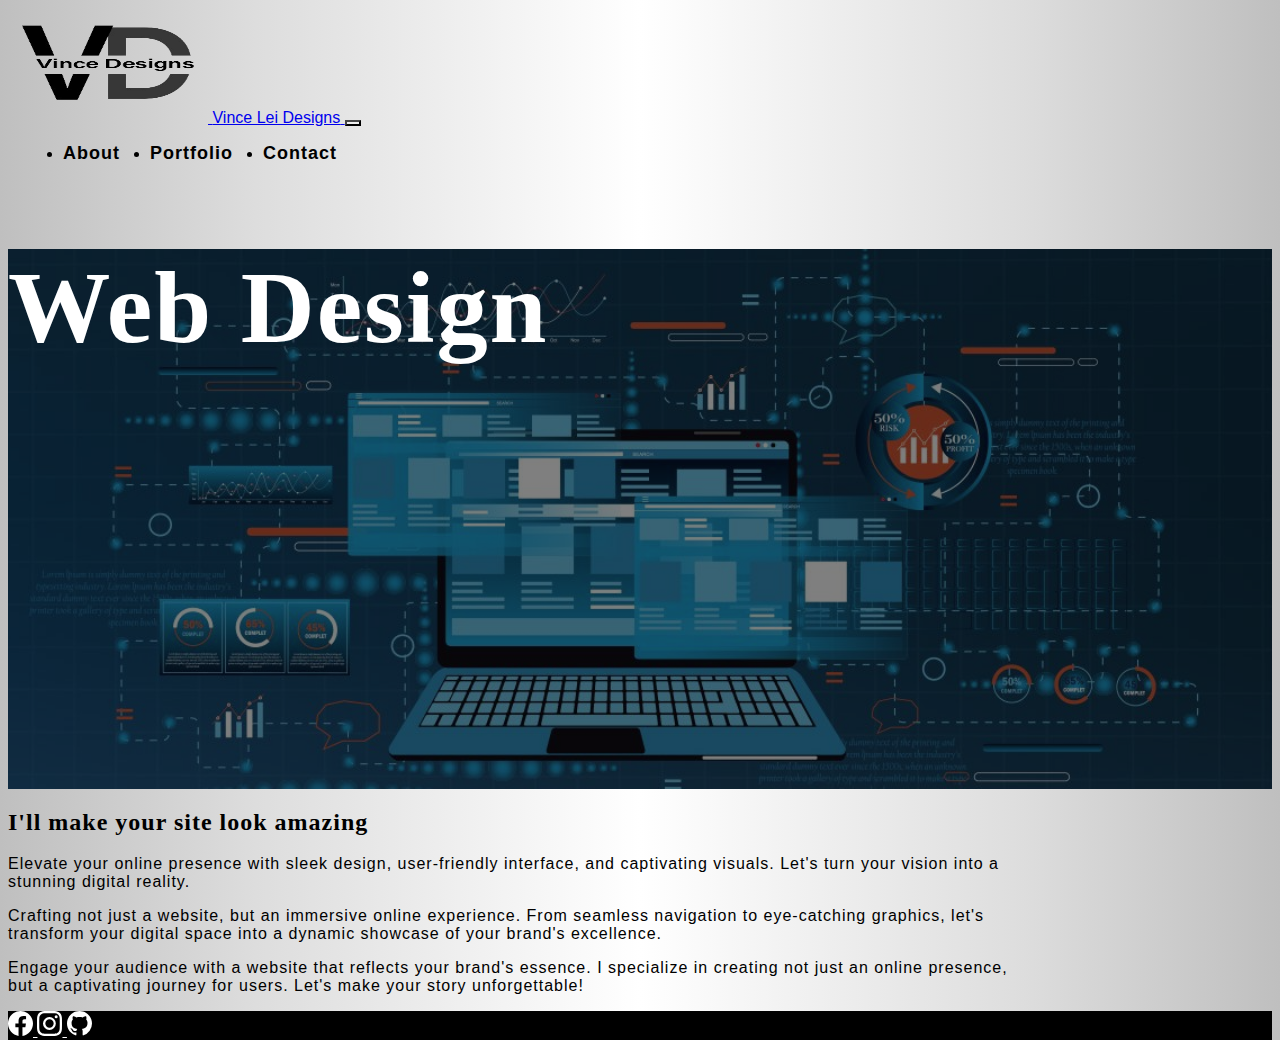
<file: index.html>
<!DOCTYPE html>
<html lang="en">
<head>
<!-- Required meta tags -->
        <meta charset="UTF-8">
        <meta name="viewport" content="width=device-width, initial-scale=1">
<!-- Bootstrap CSS -->
        <link href="https://cdn.jsdelivr.net/npm/bootstrap@5.0.1/dist/css/bootstrap.min.css"
        rel="stylesheet" integrity="sha384-+0n0xVW2eSR5OomGNYDnhzAbDsOXxcvSN1TPprVMTNDbiYZCxYbOOl7+AMvyTG2x"
        crossorigin="anonymous">

<!-- Option 1: Include in HTML -->
        <link rel="stylesheet" href="https://cdn.jsdelivr.net/npm/bootstrap-icons@1.3.0/font/bootstrap-icons.css">

        <link href="./css/custom.css" rel="stylesheet" >
        
        <title>Web Design | Vince Lei Designs</title>
        <link rel = "icon" href = "images/logo-removebg.png" type = "image/x-icon">
</head>
<body>
    <div class="container px-0">
    <nav class="navbar navbar-expand-lg navbar-light">
        <div class="container">
            <a class="navbar-brand" href="index.html">
                <img src="./images/img-logo-removebg.png" title="Home" width="200" height="115" alt="logo for Vince Lei Designs">
        <span class="d-none">Vince Lei Designs</span>
        </a>
        <button
        class="navbar-toggler"
        type="button"
        data-bs-toggle="collapse"
        data-bs-target="#navbarNav"
        aria-controls="navbarNav"
        aria-expanded="false"
        aria-label="Toggle Navigatioon">
        <span class="navbar-toggler-icon"></span>
        
        </button>
        <div class="collapse navbar-collapse" id="navbarNav">
            <ul class="navbar-nav ms-auto text-center">
                <li class="nav-item">
                    <a href="about.html" class="nav-link"><b>About</b></a>
                </li>

                <li class="nav-item">
                    <a href="portfolio.html" class="nav-link"><b>Portfolio</b></a>
                </li>
                <li class="nav-item">
                    <a href="contact.html" class="nav-link"><b>Contact</b></a>
                </li>
            </ul>
    </div>
    </nav>
    </div>
<main>
    <header style="background-image: url('./images/website-design.jpg')" class="modern-web-design">
        <div class="color-overlay d-flex justify-content-center align-items-center">
            <h1 class="web-design">Web Design</h1>
        </div>
    </header>
    <div class="mx-auto my-5 singleCol">
        <div class="container">
            <h2 class="text-center text-title">I'll make your site look amazing</h2>

            <p class="lead">Elevate your online presence with sleek design, user-friendly interface, and captivating visuals. Let's turn your vision into a stunning digital reality.</p>

            <p>Crafting not just a website, but an immersive online experience. From seamless navigation to eye-catching graphics, 
                let's transform your digital space into a dynamic showcase of your brand's excellence.</p>

            <p>Engage your audience with a website that reflects your brand's essence. I specialize in creating not just an online presence, 
                but a captivating journey for users. Let's make your story unforgettable!</p>

        </div>
    </div>
</main>
<footer class="py-5">
    <div class="d-flex flex-row justify-content-center">
        <a href="https://www.facebook.com/vincelei.caventa" class="me-4">
            <svg xmlns="http://www.w3.org/2000/svg" width="25" height="25" fill="currentColor" class="bi bi-facebook" viewBox="0 0 16 16">
                <path d="M16 8.049c0-4.446-3.582-8.05-8-8.05C3.58 0-.002 3.603-.002 8.05c0 4.017 2.926 7.347 6.75 7.951v-5.625h-2.03V8.05H6.75V6.275c0-2.017 1.195-3.131 3.022-3.131.876 0 1.791.157 1.791.157v1.98h-1.009c-.993 0-1.303.621-1.303 1.258v1.51h2.218l-.354 2.326H9.25V16c3.824-.604 6.75-3.934 6.75-7.951z"/>
              </svg>
        </a>
        <a href="https://www.instagram.com/vincecaventa/" class="me-4">
            <svg xmlns="http://www.w3.org/2000/svg" width="25" height="25" fill="currentColor" class="bi bi-instagram" viewBox="0 0 16 16">
                <path d="M8 0C5.829 0 5.556.01 4.703.048 3.85.088 3.269.222 2.76.42a3.917 3.917 0 0 0-1.417.923A3.927 3.927 0 0 0 .42 2.76C.222 3.268.087 3.85.048 4.7.01 5.555 0 5.827 0 8.001c0 2.172.01 2.444.048 3.297.04.852.174 1.433.372 1.942.205.526.478.972.923 1.417.444.445.89.719 1.416.923.51.198 1.09.333 1.942.372C5.555 15.99 5.827 16 8 16s2.444-.01 3.298-.048c.851-.04 1.434-.174 1.943-.372a3.916 3.916 0 0 0 1.416-.923c.445-.445.718-.891.923-1.417.197-.509.332-1.09.372-1.942C15.99 10.445 16 10.173 16 8s-.01-2.445-.048-3.299c-.04-.851-.175-1.433-.372-1.941a3.926 3.926 0 0 0-.923-1.417A3.911 3.911 0 0 0 13.24.42c-.51-.198-1.092-.333-1.943-.372C10.443.01 10.172 0 7.998 0h.003zm-.717 1.442h.718c2.136 0 2.389.007 3.232.046.78.035 1.204.166 1.486.275.373.145.64.319.92.599.28.28.453.546.598.92.11.281.24.705.275 1.485.039.843.047 1.096.047 3.231s-.008 2.389-.047 3.232c-.035.78-.166 1.203-.275 1.485a2.47 2.47 0 0 1-.599.919c-.28.28-.546.453-.92.598-.28.11-.704.24-1.485.276-.843.038-1.096.047-3.232.047s-2.39-.009-3.233-.047c-.78-.036-1.203-.166-1.485-.276a2.478 2.478 0 0 1-.92-.598 2.48 2.48 0 0 1-.6-.92c-.109-.281-.24-.705-.275-1.485-.038-.843-.046-1.096-.046-3.233 0-2.136.008-2.388.046-3.231.036-.78.166-1.204.276-1.486.145-.373.319-.64.599-.92.28-.28.546-.453.92-.598.282-.11.705-.24 1.485-.276.738-.034 1.024-.044 2.515-.045v.002zm4.988 1.328a.96.96 0 1 0 0 1.92.96.96 0 0 0 0-1.92zm-4.27 1.122a4.109 4.109 0 1 0 0 8.217 4.109 4.109 0 0 0 0-8.217zm0 1.441a2.667 2.667 0 1 1 0 5.334 2.667 2.667 0 0 1 0-5.334z"/>
              </svg>
        </a>
        <a href="https://github.com/vincelei">
            <svg xmlns="http://www.w3.org/2000/svg" width="25" height="25" fill="currentColor" class="bi bi-github" viewBox="0 0 16 16">
                <path d="M8 0C3.58 0 0 3.58 0 8c0 3.54 2.29 6.53 5.47 7.59.4.07.55-.17.55-.38 0-.19-.01-.82-.01-1.49-2.01.37-2.53-.49-2.69-.94-.09-.23-.48-.94-.82-1.13-.28-.15-.68-.52-.01-.53.63-.01 1.08.58 1.23.82.72 1.21 1.87.87 2.33.66.07-.52.28-.87.51-1.07-1.78-.2-3.64-.89-3.64-3.95 0-.87.31-1.59.82-2.15-.08-.2-.36-1.02.08-2.12 0 0 .67-.21 2.2.82.64-.18 1.32-.27 2-.27.68 0 1.36.09 2 .27 1.53-1.04 2.2-.82 2.2-.82.44 1.1.16 1.92.08 2.12.51.56.82 1.27.82 2.15 0 3.07-1.87 3.75-3.65 3.95.29.25.54.73.54 1.48 0 1.07-.01 1.93-.01 2.2 0 .21.15.46.55.38A8.012 8.012 0 0 0 16 8c0-4.42-3.58-8-8-8"/>
              </svg>
        </a>
    </div>
</footer>

<!-- Op@onal JavaScript; choose one of the two! -->
<!-- Op@on 1: Bootstrap Bundle with Popper -->
<script src="https://cdn.jsdelivr.net/npm/bootstrap@5.0.1/dist/js/bootstrap.bundle.min.js"
integrity="sha384-gtEjrD/SeCtmISkJkNUaaKMoLD0//ElJ19smozuHV6z3Iehds+3Ulb9Bn9Plx0x4"
crossorigin="anonymous"></script>
<!-- Op@on 2: Separate Popper and Bootstrap JS -->
<!--
<script src="hGps://cdn.jsdelivr.net/npm/@popperjs/core@2.9.2/dist/umd/popper.min.js"
integrity="sha384-
IQsoLXl5PILFhosVNubq5LC7Qb9DXgDA9i+tQ8Zj3iwWAwPtgFTxbJ8NT4GN1R8p"
crossorigin="anonymous"></script>
<script src="hGps://cdn.jsdelivr.net/npm/bootstrap@5.0.1/dist/js/bootstrap.min.js"
integrity="sha384-
Atwg2Pkwv9vp0ygtn1JAojH0nYbwNJLPhwyoVbhoPwBhjQPR5VtM2+xf0Uwh9KtT"
crossorigin="anonymous"></script>
-->
</body>
</html>
</file>
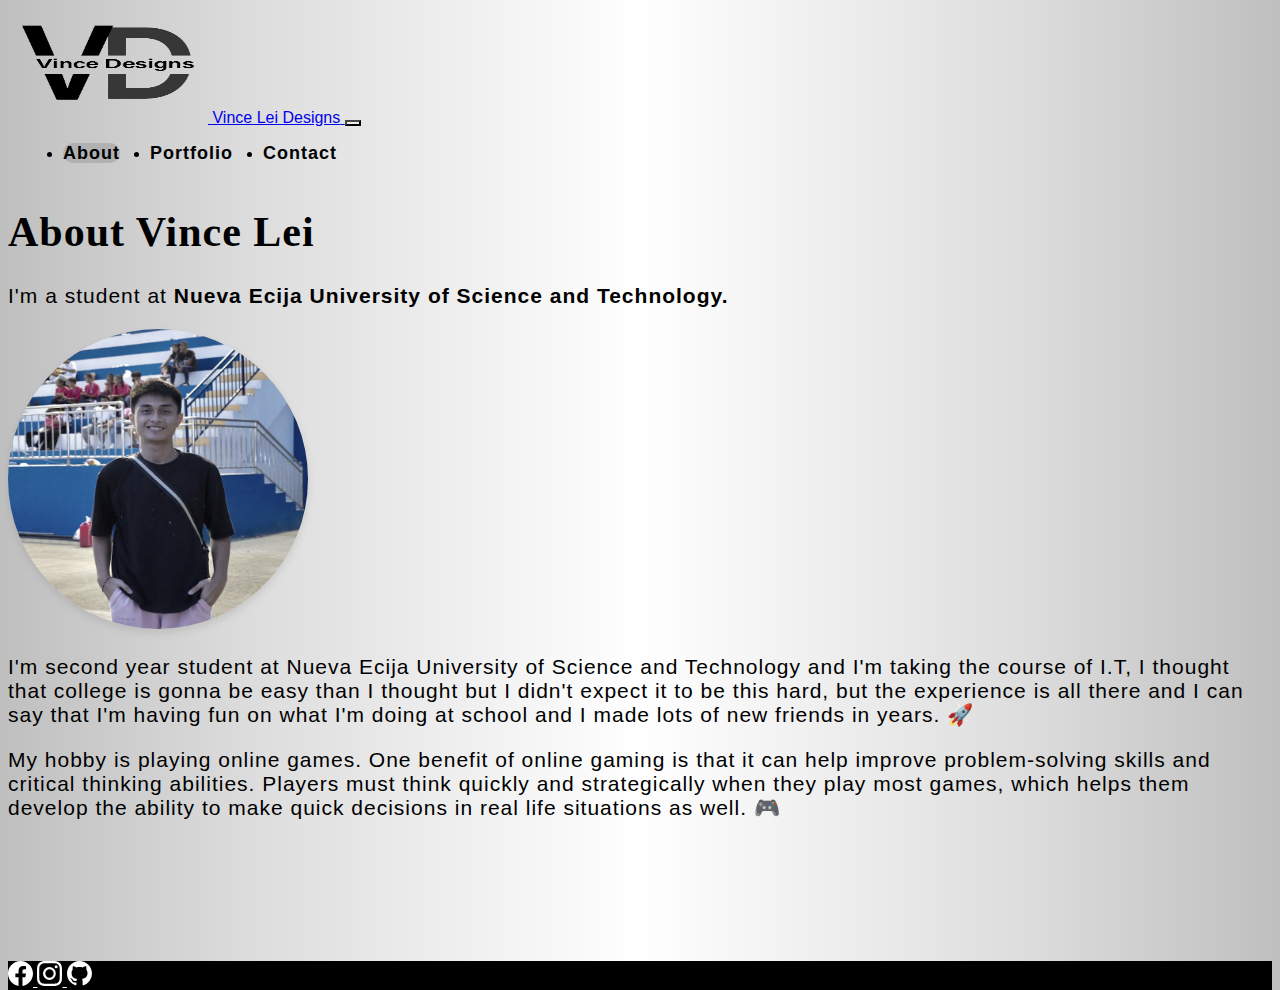
<file: about.html>
<!DOCTYPE html>
<html lang="en">
<head>
<!-- Required meta tags -->
        <meta charset="UTF-8">
        <meta name="viewport" content="width=device-width, initial-scale=1">
<!-- Bootstrap CSS -->
        <link href="https://cdn.jsdelivr.net/npm/bootstrap@5.0.1/dist/css/bootstrap.min.css"
        rel="stylesheet" integrity="sha384-+0n0xVW2eSR5OomGNYDnhzAbDsOXxcvSN1TPprVMTNDbiYZCxYbOOl7+AMvyTG2x"
        crossorigin="anonymous">
        <link href="./css/custom.css" rel="stylesheet" >
        
        <title>About | Vince Lei Designs</title>
        <link rel = "icon" href = "images/logo-removebg.png" type = "image/x-icon">
</head>
<body>
    <div class="container px-0">
    <nav class="navbar navbar-expand-lg navbar-light">
        <div class="container">
            <a class="navbar-brand" href="index.html">
                <img src="./images/img-logo-removebg.png" title="Home" width="200" height="115" alt="logo for Vince Lei Designs">
        <span class="d-none">Vince Lei Designs</span>
        </a>
        <button
        class="navbar-toggler"
        type="button"
        data-bs-toggle="collapse"
        data-bs-target="#navbarNav"
        aria-controls="navbarNav"
        aria-expanded="false"
        aria-label="Toggle Navigatioon">
        <span class="navbar-toggler-icon"></span>
        <i class="bi bi-list"></i>
        </button>
        <div class="collapse navbar-collapse" id="navbarNav">
            <ul class="navbar-nav ms-auto text-center">
                <li class="nav-item">
                    <a href="about.html" class="nav-link active"><b>About</b></a>
                </li>

                <li class="nav-item">
                    <a href="portfolio.html" class="nav-link"><b>Portfolio</b></a>
                </li>
                <li class="nav-item">
                    <a href="contact.html" class="nav-link"><b>Contact</b></a>
                </li>
            </ul>
    </div>
    </nav>
    </div>
<main>
    <div class="doubleCol mx-auto my-2 my-md-4">
        <div class="container overflow-hidden">
            <h1 class="about-title">About Vince Lei</h1>
                <p>I'm a student at <b>Nueva Ecija University of Science and Technology.</b></p>

                <p class="text-center pogi">
                    <img src="images/pic-port.png" title="vince the designer" width="300" height="300" 
                    alt="vince pic" class="float-sm-none float-md-end">
                </p>
                
                <p>I'm second year student at Nueva Ecija University of Science and Technology and I'm taking the course of I.T, I thought that college is gonna be easy than I thought but I didn't expect
                    it to be this hard, but the experience is all there and I can say that I'm having fun on what I'm doing at school and I made lots of new friends in years. 🚀</p>

                <p>My hobby is playing online games. One benefit of online gaming is that it can help improve problem-solving skills and critical thinking abilities.
                    Players must think quickly and strategically when they play most games, which helps them develop the ability to make quick decisions in real life situations as well. 🎮</p>
                    <br><br><br><br><br>
        </div>
    </div>
</main>
<footer class="py-5">
    <div class="d-flex flex-row justify-content-center">
        <a href="https://www.facebook.com/vincelei.caventa" class="me-4">
            <svg xmlns="http://www.w3.org/2000/svg" width="25" height="25" fill="currentColor" class="bi bi-facebook" viewBox="0 0 16 16">
                <path d="M16 8.049c0-4.446-3.582-8.05-8-8.05C3.58 0-.002 3.603-.002 8.05c0 4.017 2.926 7.347 6.75 7.951v-5.625h-2.03V8.05H6.75V6.275c0-2.017 1.195-3.131 3.022-3.131.876 0 1.791.157 1.791.157v1.98h-1.009c-.993 0-1.303.621-1.303 1.258v1.51h2.218l-.354 2.326H9.25V16c3.824-.604 6.75-3.934 6.75-7.951z"/>
              </svg>
        </a>
        <a href="https://www.instagram.com/vincecaventa/" class="me-4">
            <svg xmlns="http://www.w3.org/2000/svg" width="25" height="25" fill="currentColor" class="bi bi-instagram" viewBox="0 0 16 16">
                <path d="M8 0C5.829 0 5.556.01 4.703.048 3.85.088 3.269.222 2.76.42a3.917 3.917 0 0 0-1.417.923A3.927 3.927 0 0 0 .42 2.76C.222 3.268.087 3.85.048 4.7.01 5.555 0 5.827 0 8.001c0 2.172.01 2.444.048 3.297.04.852.174 1.433.372 1.942.205.526.478.972.923 1.417.444.445.89.719 1.416.923.51.198 1.09.333 1.942.372C5.555 15.99 5.827 16 8 16s2.444-.01 3.298-.048c.851-.04 1.434-.174 1.943-.372a3.916 3.916 0 0 0 1.416-.923c.445-.445.718-.891.923-1.417.197-.509.332-1.09.372-1.942C15.99 10.445 16 10.173 16 8s-.01-2.445-.048-3.299c-.04-.851-.175-1.433-.372-1.941a3.926 3.926 0 0 0-.923-1.417A3.911 3.911 0 0 0 13.24.42c-.51-.198-1.092-.333-1.943-.372C10.443.01 10.172 0 7.998 0h.003zm-.717 1.442h.718c2.136 0 2.389.007 3.232.046.78.035 1.204.166 1.486.275.373.145.64.319.92.599.28.28.453.546.598.92.11.281.24.705.275 1.485.039.843.047 1.096.047 3.231s-.008 2.389-.047 3.232c-.035.78-.166 1.203-.275 1.485a2.47 2.47 0 0 1-.599.919c-.28.28-.546.453-.92.598-.28.11-.704.24-1.485.276-.843.038-1.096.047-3.232.047s-2.39-.009-3.233-.047c-.78-.036-1.203-.166-1.485-.276a2.478 2.478 0 0 1-.92-.598 2.48 2.48 0 0 1-.6-.92c-.109-.281-.24-.705-.275-1.485-.038-.843-.046-1.096-.046-3.233 0-2.136.008-2.388.046-3.231.036-.78.166-1.204.276-1.486.145-.373.319-.64.599-.92.28-.28.546-.453.92-.598.282-.11.705-.24 1.485-.276.738-.034 1.024-.044 2.515-.045v.002zm4.988 1.328a.96.96 0 1 0 0 1.92.96.96 0 0 0 0-1.92zm-4.27 1.122a4.109 4.109 0 1 0 0 8.217 4.109 4.109 0 0 0 0-8.217zm0 1.441a2.667 2.667 0 1 1 0 5.334 2.667 2.667 0 0 1 0-5.334z"/>
              </svg>
        </a>
        <a href="https://github.com/vincelei">
            <svg xmlns="http://www.w3.org/2000/svg" width="25" height="25" fill="currentColor" class="bi bi-github" viewBox="0 0 16 16">
                <path d="M8 0C3.58 0 0 3.58 0 8c0 3.54 2.29 6.53 5.47 7.59.4.07.55-.17.55-.38 0-.19-.01-.82-.01-1.49-2.01.37-2.53-.49-2.69-.94-.09-.23-.48-.94-.82-1.13-.28-.15-.68-.52-.01-.53.63-.01 1.08.58 1.23.82.72 1.21 1.87.87 2.33.66.07-.52.28-.87.51-1.07-1.78-.2-3.64-.89-3.64-3.95 0-.87.31-1.59.82-2.15-.08-.2-.36-1.02.08-2.12 0 0 .67-.21 2.2.82.64-.18 1.32-.27 2-.27.68 0 1.36.09 2 .27 1.53-1.04 2.2-.82 2.2-.82.44 1.1.16 1.92.08 2.12.51.56.82 1.27.82 2.15 0 3.07-1.87 3.75-3.65 3.95.29.25.54.73.54 1.48 0 1.07-.01 1.93-.01 2.2 0 .21.15.46.55.38A8.012 8.012 0 0 0 16 8c0-4.42-3.58-8-8-8"/>
              </svg>
        </a>
    </div>
</footer>

<!-- Op@onal JavaScript; choose one of the two! -->
<!-- Op@on 1: Bootstrap Bundle with Popper -->
<script src="https://cdn.jsdelivr.net/npm/bootstrap@5.0.1/dist/js/bootstrap.bundle.min.js"
integrity="sha384-gtEjrD/SeCtmISkJkNUaaKMoLD0//ElJ19smozuHV6z3Iehds+3Ulb9Bn9Plx0x4"
crossorigin="anonymous"></script>
<!-- Op@on 2: Separate Popper and Bootstrap JS -->
<!--
<script src="hGps://cdn.jsdelivr.net/npm/@popperjs/core@2.9.2/dist/umd/popper.min.js"
integrity="sha384-
IQsoLXl5PILFhosVNubq5LC7Qb9DXgDA9i+tQ8Zj3iwWAwPtgFTxbJ8NT4GN1R8p"
crossorigin="anonymous"></script>
<script src="hGps://cdn.jsdelivr.net/npm/bootstrap@5.0.1/dist/js/bootstrap.min.js"
integrity="sha384-
Atwg2Pkwv9vp0ygtn1JAojH0nYbwNJLPhwyoVbhoPwBhjQPR5VtM2+xf0Uwh9KtT"
crossorigin="anonymous"></script>
-->
</body>
</html>
</file>
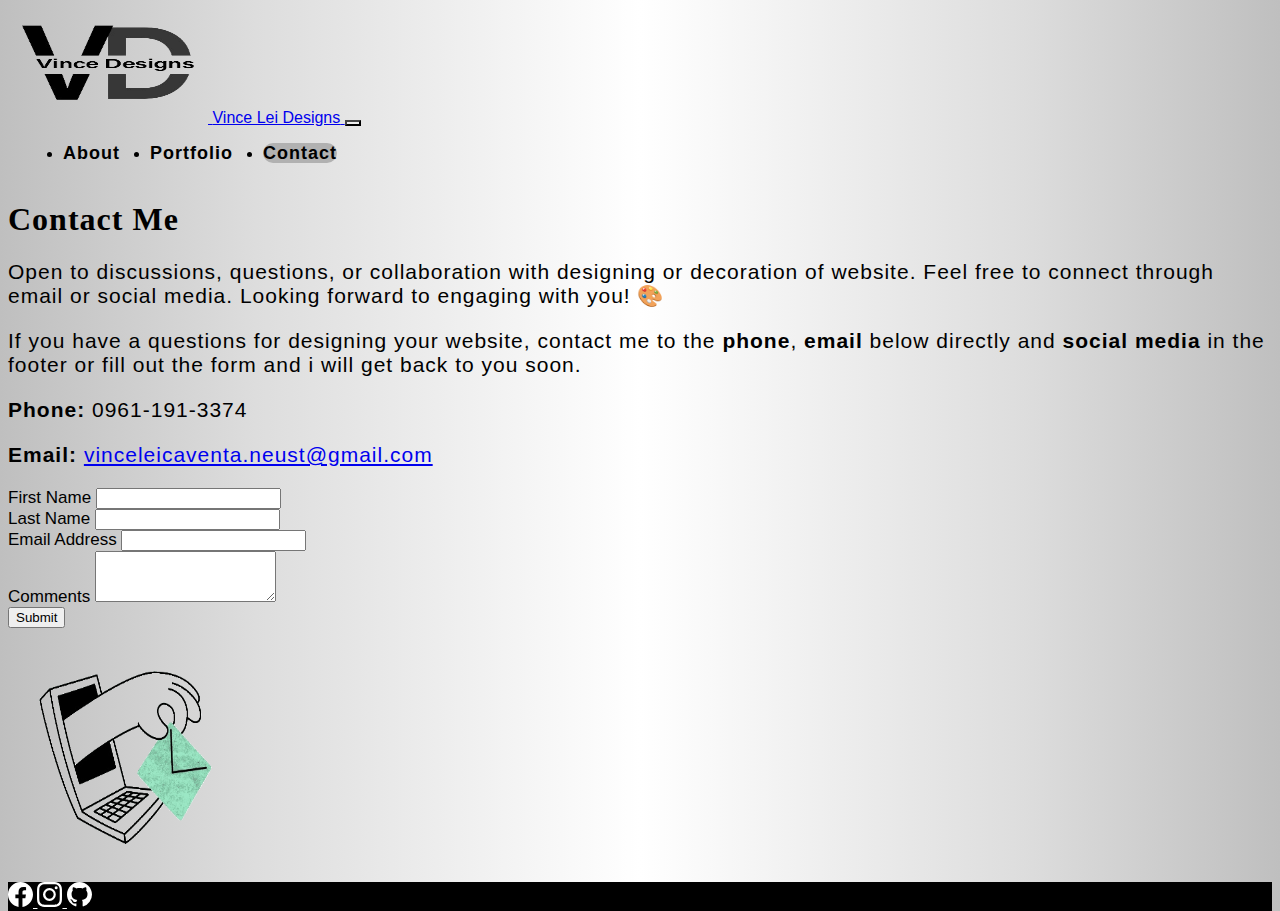
<file: contact.html>
<!DOCTYPE html>
<html lang="en">
<head>
<!-- Required meta tags -->
        <meta charset="UTF-8">
        <meta name="viewport" content="width=device-width, initial-scale=1">
<!-- Bootstrap CSS -->
        <link href="https://cdn.jsdelivr.net/npm/bootstrap@5.0.1/dist/css/bootstrap.min.css"
        rel="stylesheet" integrity="sha384-+0n0xVW2eSR5OomGNYDnhzAbDsOXxcvSN1TPprVMTNDbiYZCxYbOOl7+AMvyTG2x"
        crossorigin="anonymous">
        <link href="./css/custom.css" rel="stylesheet" >
        
        <title>Contact | Vince Lei Designs</title>
        <link rel = "icon" href = "images/logo-removebg.png" type = "image/x-icon">
</head>
<body>
    <div class="container px-0">
    <nav class="navbar navbar-expand-lg navbar-light">
        <div class="container">
            <a class="navbar-brand" href="index.html">
                <img src="./images/img-logo-removebg.png" title="Home" width="200" height="115" alt="logo for Vince Lei Designs">
        <span class="d-none">Vince Lei Designs</span>
        </a>
        <button
        class="navbar-toggler"
        type="button"
        data-bs-toggle="collapse"
        data-bs-target="#navbarNav"
        aria-controls="navbarNav"
        aria-expanded="false"
        aria-label="Toggle Navigatioon">
        <span class="navbar-toggler-icon"></span>
        <i class="bi bi-list"></i>
        </button>
        <div class="collapse navbar-collapse" id="navbarNav">
            <ul class="navbar-nav ms-auto text-center">
                <li class="nav-item">
                    <a href="about.html" class="nav-link"><b>About</b></a>
                </li>

                <li class="nav-item">
                    <a href="portfolio.html" class="nav-link"><b>Portfolio</b></a>
                </li>
                <li class="nav-item">
                    <a href="contact.html" class="nav-link active"><b>Contact</b></a>
                </li>
            </ul>
    </div>
    </nav>
    </div>
<main>
    <div class="container my-2">
        <h1 class="contact-title">Contact Me</h1>
        <div class="row g-5">
            <div class="col-md-6 contact-text">
                <p>Open to discussions, questions, or collaboration with designing or decoration of website. 
                    Feel free to connect through email or social media. Looking forward to engaging with you! 🎨</p>
                    <p>If you have a questions for designing your website, contact me to the <b>phone</b>, <b>email</b> below directly and <b>social media</b> in the footer or fill out the form and i will get back to you soon.</p>
                    <p><b>Phone:</b> 0961-191-3374</p>
                    <p><b>Email:</b> <a href="mailto:vinceleicaventa.neust@gmail.com">
                        vinceleicaventa.neust@gmail.com</a></p>
            </div>
            <div class="col-md-6 contact-form">
                <form class="form-text">
                    <div class="row g-2">
                        <div class="col-md-6">
                            <label for="firstName" class="form-label">
                                First Name</label>
                                <input type="text" name="first-name" class="form-control" id="firstName">
                        </div>
                        <div class="col-md-6">
                            <label for="laststName" class="form-label">
                                Last Name</label>
                                <input type="text" name="lastst-name" class="form-control" id="laststName">
                        </div>
                        <div class="col-12">
                            <label for="email" class="form-label">
                                Email Address</label>
                                <input type="text" name="email" class="form-control" id="email">
                        </div>
                        <div class="col-12">
                            <label for="comments" class="form-label">
                                Comments</label>
                                <textarea name="comments" class="form-control" id="comments" rows="3"></textarea>
                        </div>
                        <div>
                            <div class="col-12" mb-1>
                                <button type="submit" class="btn btn-primary">Submit</button>
                            </div>
                        </div>
                    </div>
                </form>
                <img src="./images/image_processing20200519-5690-hg4a4r.gif" alt="contact me" width="250px" height="250px" class="contact-img">
            </div>
        </div>
    </div>

</main>
<footer class="py-5">
    <div class="d-flex flex-row justify-content-center">
        <a href="https://www.facebook.com/vincelei.caventa" class="me-4">
            <svg xmlns="http://www.w3.org/2000/svg" width="25" height="25" fill="currentColor" class="bi bi-facebook" viewBox="0 0 16 16">
                <path d="M16 8.049c0-4.446-3.582-8.05-8-8.05C3.58 0-.002 3.603-.002 8.05c0 4.017 2.926 7.347 6.75 7.951v-5.625h-2.03V8.05H6.75V6.275c0-2.017 1.195-3.131 3.022-3.131.876 0 1.791.157 1.791.157v1.98h-1.009c-.993 0-1.303.621-1.303 1.258v1.51h2.218l-.354 2.326H9.25V16c3.824-.604 6.75-3.934 6.75-7.951z"/>
              </svg>
        </a>
        <a href="https://www.instagram.com/vincecaventa/" class="me-4">
            <svg xmlns="http://www.w3.org/2000/svg" width="25" height="25" fill="currentColor" class="bi bi-instagram" viewBox="0 0 16 16">
                <path d="M8 0C5.829 0 5.556.01 4.703.048 3.85.088 3.269.222 2.76.42a3.917 3.917 0 0 0-1.417.923A3.927 3.927 0 0 0 .42 2.76C.222 3.268.087 3.85.048 4.7.01 5.555 0 5.827 0 8.001c0 2.172.01 2.444.048 3.297.04.852.174 1.433.372 1.942.205.526.478.972.923 1.417.444.445.89.719 1.416.923.51.198 1.09.333 1.942.372C5.555 15.99 5.827 16 8 16s2.444-.01 3.298-.048c.851-.04 1.434-.174 1.943-.372a3.916 3.916 0 0 0 1.416-.923c.445-.445.718-.891.923-1.417.197-.509.332-1.09.372-1.942C15.99 10.445 16 10.173 16 8s-.01-2.445-.048-3.299c-.04-.851-.175-1.433-.372-1.941a3.926 3.926 0 0 0-.923-1.417A3.911 3.911 0 0 0 13.24.42c-.51-.198-1.092-.333-1.943-.372C10.443.01 10.172 0 7.998 0h.003zm-.717 1.442h.718c2.136 0 2.389.007 3.232.046.78.035 1.204.166 1.486.275.373.145.64.319.92.599.28.28.453.546.598.92.11.281.24.705.275 1.485.039.843.047 1.096.047 3.231s-.008 2.389-.047 3.232c-.035.78-.166 1.203-.275 1.485a2.47 2.47 0 0 1-.599.919c-.28.28-.546.453-.92.598-.28.11-.704.24-1.485.276-.843.038-1.096.047-3.232.047s-2.39-.009-3.233-.047c-.78-.036-1.203-.166-1.485-.276a2.478 2.478 0 0 1-.92-.598 2.48 2.48 0 0 1-.6-.92c-.109-.281-.24-.705-.275-1.485-.038-.843-.046-1.096-.046-3.233 0-2.136.008-2.388.046-3.231.036-.78.166-1.204.276-1.486.145-.373.319-.64.599-.92.28-.28.546-.453.92-.598.282-.11.705-.24 1.485-.276.738-.034 1.024-.044 2.515-.045v.002zm4.988 1.328a.96.96 0 1 0 0 1.92.96.96 0 0 0 0-1.92zm-4.27 1.122a4.109 4.109 0 1 0 0 8.217 4.109 4.109 0 0 0 0-8.217zm0 1.441a2.667 2.667 0 1 1 0 5.334 2.667 2.667 0 0 1 0-5.334z"/>
              </svg>
        </a>
        <a href="https://github.com/vincelei">
            <svg xmlns="http://www.w3.org/2000/svg" width="25" height="25" fill="currentColor" class="bi bi-github" viewBox="0 0 16 16">
                <path d="M8 0C3.58 0 0 3.58 0 8c0 3.54 2.29 6.53 5.47 7.59.4.07.55-.17.55-.38 0-.19-.01-.82-.01-1.49-2.01.37-2.53-.49-2.69-.94-.09-.23-.48-.94-.82-1.13-.28-.15-.68-.52-.01-.53.63-.01 1.08.58 1.23.82.72 1.21 1.87.87 2.33.66.07-.52.28-.87.51-1.07-1.78-.2-3.64-.89-3.64-3.95 0-.87.31-1.59.82-2.15-.08-.2-.36-1.02.08-2.12 0 0 .67-.21 2.2.82.64-.18 1.32-.27 2-.27.68 0 1.36.09 2 .27 1.53-1.04 2.2-.82 2.2-.82.44 1.1.16 1.92.08 2.12.51.56.82 1.27.82 2.15 0 3.07-1.87 3.75-3.65 3.95.29.25.54.73.54 1.48 0 1.07-.01 1.93-.01 2.2 0 .21.15.46.55.38A8.012 8.012 0 0 0 16 8c0-4.42-3.58-8-8-8"/>
              </svg>
        </a>
    </div>
</footer>

<!-- Op@onal JavaScript; choose one of the two! -->
<!-- Op@on 1: Bootstrap Bundle with Popper -->
<script src="https://cdn.jsdelivr.net/npm/bootstrap@5.0.1/dist/js/bootstrap.bundle.min.js"
integrity="sha384-gtEjrD/SeCtmISkJkNUaaKMoLD0//ElJ19smozuHV6z3Iehds+3Ulb9Bn9Plx0x4"
crossorigin="anonymous"></script>
<!-- Op@on 2: Separate Popper and Bootstrap JS -->
<!--
<script src="hGps://cdn.jsdelivr.net/npm/@popperjs/core@2.9.2/dist/umd/popper.min.js"
integrity="sha384-
IQsoLXl5PILFhosVNubq5LC7Qb9DXgDA9i+tQ8Zj3iwWAwPtgFTxbJ8NT4GN1R8p"
crossorigin="anonymous"></script>
<script src="hGps://cdn.jsdelivr.net/npm/bootstrap@5.0.1/dist/js/bootstrap.min.js"
integrity="sha384-
Atwg2Pkwv9vp0ygtn1JAojH0nYbwNJLPhwyoVbhoPwBhjQPR5VtM2+xf0Uwh9KtT"
crossorigin="anonymous"></script>
-->
</body>
</html>
</file>
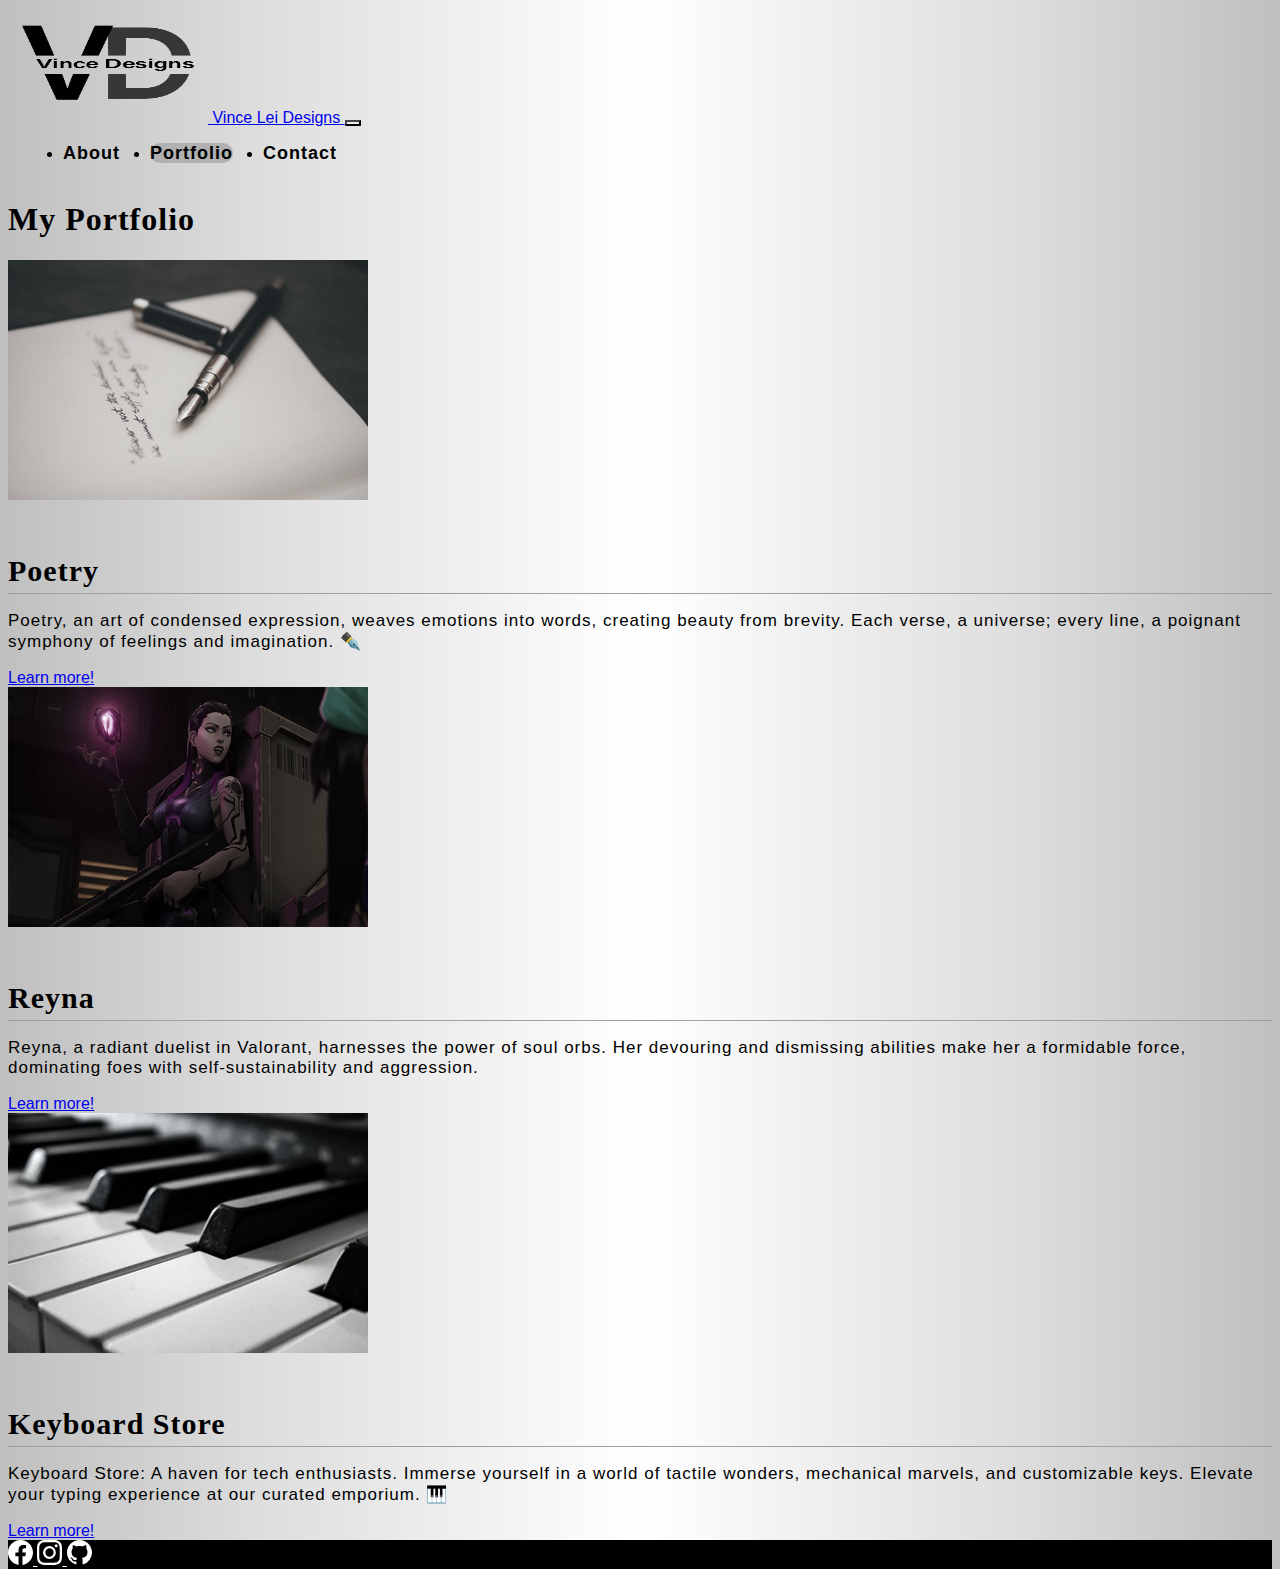
<file: portfolio.html>
<!DOCTYPE html>
<html lang="en">
<head>
<!-- Required meta tags -->
        <meta charset="UTF-8">
        <meta name="viewport" content="width=device-width, initial-scale=1">
<!-- Bootstrap CSS -->
        <link href="https://cdn.jsdelivr.net/npm/bootstrap@5.0.1/dist/css/bootstrap.min.css"
        rel="stylesheet" integrity="sha384-+0n0xVW2eSR5OomGNYDnhzAbDsOXxcvSN1TPprVMTNDbiYZCxYbOOl7+AMvyTG2x"
        crossorigin="anonymous">
        
        <link href="./css/custom.css" rel="stylesheet" >
        
        <title>Portfolio | Vince Lei Designs</title>
        <link rel = "icon" href = "images/logo-removebg.png" type = "image/x-icon">
</head>
<body>
    <div class="container px-0">
    <nav class="navbar navbar-expand-lg navbar-light">
        <div class="container">
            <a class="navbar-brand" href="index.html">
                <img src="./images/img-logo-removebg.png" title="Home" width="200" height="115" alt="logo for Vince Lei Designs">
        <span class="d-none">Vince Lei Designs</span>
        </a>
        <button class="navbar-toggler" type="button" data-bs-toggle="collapse" data-bs-target="#navbarNav" aria-controls="navbarNav" aria-expanded="false" aria-label="Toggle Navigatioon">
            <span class="navbar-toggler-icon"></span>
            <i class="bi bi-list"></i>
        </button>
        <div class="collapse navbar-collapse" id="navbarNav">
            <ul class="navbar-nav ms-auto text-center">
                <li class="nav-item">
                    <a href="about.html" class="nav-link"><b>About</b></a>
                </li>

                <li class="nav-item">
                    <a href="portfolio.html" class="nav-link active"><b>Portfolio</b></a>
                </li>
                <li class="nav-item">
                    <a href="contact.html" class="nav-link"><b>Contact</b></a>
                </li>
            </ul>
    </div>
    </nav>
    </div>
<main>
    <div class="container my-2 py-md-4">
        <h1 class="portfolio-title">My Portfolio</h1>
        <div class="row mt-1 g-2 g-md-3">
            <div class="col-12 col-md-6 col-lg-4">
                <div class="card">
                    <img src="images/poetry-pic.jpg" alt="Poetry" class="card-img-top poetry-pic"/>
                    <div class="card-body">
                        <h5 class="card-title cardt">Poetry</h5>
                            
                        <p class="card-text">Poetry, an art of condensed expression, weaves emotions into words, creating beauty from brevity. Each verse, 
                            a universe; every line, a poignant symphony of feelings and imagination. ✒️</p>
                        
                        <a href="https://vincelei.github.io/Poetry/" class="btn btn-outline-dark">Learn more!</a>
                    </div>
                </div>
            </div>
            <div class="col-12 col-md-6 col-lg-4">
                <div class="card">
                    <img src="images/reyna-pic.jpg" alt="Reyna" class="card-img-top reyna-pic"/>
                    <div class="card-body">
                        <h5 class="card-title">Reyna</h5>

                        <p class="card-text">Reyna, a radiant duelist in Valorant, harnesses the power of soul orbs. 
                            Her devouring and dismissing abilities make her a formidable force, dominating foes with self-sustainability and aggression.</p>
                        
                        <a href="https://vincelei.github.io/WS02-MID1/" class="btn btn-outline-dark">Learn more!</a>
                    </div>
                </div>
            </div>
            <div class="col-12 col-md-6 col-lg-4">
                <div class="card">
                    <img src="images/keyb-pic.jpg" alt="Keyboard Store" class="card-img-top keyb-pic"/>
                    <div class="card-body">
                        <h5 class="card-title">Keyboard Store</h5>

                        <p class="card-text">Keyboard Store: A haven for tech enthusiasts. Immerse yourself in a world of tactile wonders, 
                            mechanical marvels, and customizable keys. Elevate your typing experience at our curated emporium. 🎹</p>
                        
                        <a href="https://vincelei.github.io/KeyboardStore/" class="btn btn-outline-dark">Learn more!</a>
                    </div>
                </div>
            </div>
        </div>
    </div>

</main>
<footer class="py-5">
    <div class="d-flex flex-row justify-content-center">
        <a href="https://www.facebook.com/vincelei.caventa" class="me-4">
            <svg xmlns="http://www.w3.org/2000/svg" width="25" height="25" fill="currentColor" class="bi bi-facebook" viewBox="0 0 16 16">
                <path d="M16 8.049c0-4.446-3.582-8.05-8-8.05C3.58 0-.002 3.603-.002 8.05c0 4.017 2.926 7.347 6.75 7.951v-5.625h-2.03V8.05H6.75V6.275c0-2.017 1.195-3.131 3.022-3.131.876 0 1.791.157 1.791.157v1.98h-1.009c-.993 0-1.303.621-1.303 1.258v1.51h2.218l-.354 2.326H9.25V16c3.824-.604 6.75-3.934 6.75-7.951z"/>
              </svg>
        </a>
        <a href="https://www.instagram.com/vincecaventa/" class="me-4">
            <svg xmlns="http://www.w3.org/2000/svg" width="25" height="25" fill="currentColor" class="bi bi-instagram" viewBox="0 0 16 16">
                <path d="M8 0C5.829 0 5.556.01 4.703.048 3.85.088 3.269.222 2.76.42a3.917 3.917 0 0 0-1.417.923A3.927 3.927 0 0 0 .42 2.76C.222 3.268.087 3.85.048 4.7.01 5.555 0 5.827 0 8.001c0 2.172.01 2.444.048 3.297.04.852.174 1.433.372 1.942.205.526.478.972.923 1.417.444.445.89.719 1.416.923.51.198 1.09.333 1.942.372C5.555 15.99 5.827 16 8 16s2.444-.01 3.298-.048c.851-.04 1.434-.174 1.943-.372a3.916 3.916 0 0 0 1.416-.923c.445-.445.718-.891.923-1.417.197-.509.332-1.09.372-1.942C15.99 10.445 16 10.173 16 8s-.01-2.445-.048-3.299c-.04-.851-.175-1.433-.372-1.941a3.926 3.926 0 0 0-.923-1.417A3.911 3.911 0 0 0 13.24.42c-.51-.198-1.092-.333-1.943-.372C10.443.01 10.172 0 7.998 0h.003zm-.717 1.442h.718c2.136 0 2.389.007 3.232.046.78.035 1.204.166 1.486.275.373.145.64.319.92.599.28.28.453.546.598.92.11.281.24.705.275 1.485.039.843.047 1.096.047 3.231s-.008 2.389-.047 3.232c-.035.78-.166 1.203-.275 1.485a2.47 2.47 0 0 1-.599.919c-.28.28-.546.453-.92.598-.28.11-.704.24-1.485.276-.843.038-1.096.047-3.232.047s-2.39-.009-3.233-.047c-.78-.036-1.203-.166-1.485-.276a2.478 2.478 0 0 1-.92-.598 2.48 2.48 0 0 1-.6-.92c-.109-.281-.24-.705-.275-1.485-.038-.843-.046-1.096-.046-3.233 0-2.136.008-2.388.046-3.231.036-.78.166-1.204.276-1.486.145-.373.319-.64.599-.92.28-.28.546-.453.92-.598.282-.11.705-.24 1.485-.276.738-.034 1.024-.044 2.515-.045v.002zm4.988 1.328a.96.96 0 1 0 0 1.92.96.96 0 0 0 0-1.92zm-4.27 1.122a4.109 4.109 0 1 0 0 8.217 4.109 4.109 0 0 0 0-8.217zm0 1.441a2.667 2.667 0 1 1 0 5.334 2.667 2.667 0 0 1 0-5.334z"/>
              </svg>
        </a>
        <a href="https://github.com/vincelei">
            <svg xmlns="http://www.w3.org/2000/svg" width="25" height="25" fill="currentColor" class="bi bi-github" viewBox="0 0 16 16">
                <path d="M8 0C3.58 0 0 3.58 0 8c0 3.54 2.29 6.53 5.47 7.59.4.07.55-.17.55-.38 0-.19-.01-.82-.01-1.49-2.01.37-2.53-.49-2.69-.94-.09-.23-.48-.94-.82-1.13-.28-.15-.68-.52-.01-.53.63-.01 1.08.58 1.23.82.72 1.21 1.87.87 2.33.66.07-.52.28-.87.51-1.07-1.78-.2-3.64-.89-3.64-3.95 0-.87.31-1.59.82-2.15-.08-.2-.36-1.02.08-2.12 0 0 .67-.21 2.2.82.64-.18 1.32-.27 2-.27.68 0 1.36.09 2 .27 1.53-1.04 2.2-.82 2.2-.82.44 1.1.16 1.92.08 2.12.51.56.82 1.27.82 2.15 0 3.07-1.87 3.75-3.65 3.95.29.25.54.73.54 1.48 0 1.07-.01 1.93-.01 2.2 0 .21.15.46.55.38A8.012 8.012 0 0 0 16 8c0-4.42-3.58-8-8-8"/>
              </svg>
        </a>
    </div>
</footer>

<!-- Op@onal JavaScript; choose one of the two! -->
<!-- Op@on 1: Bootstrap Bundle with Popper -->
<script src="https://cdn.jsdelivr.net/npm/bootstrap@5.0.1/dist/js/bootstrap.bundle.min.js"
integrity="sha384-gtEjrD/SeCtmISkJkNUaaKMoLD0//ElJ19smozuHV6z3Iehds+3Ulb9Bn9Plx0x4"
crossorigin="anonymous"></script>
<!-- Op@on 2: Separate Popper and Bootstrap JS -->
<!--
<script src="hGps://cdn.jsdelivr.net/npm/@popperjs/core@2.9.2/dist/umd/popper.min.js"
integrity="sha384-
IQsoLXl5PILFhosVNubq5LC7Qb9DXgDA9i+tQ8Zj3iwWAwPtgFTxbJ8NT4GN1R8p"
crossorigin="anonymous"></script>
<script src="hGps://cdn.jsdelivr.net/npm/bootstrap@5.0.1/dist/js/bootstrap.min.js"
integrity="sha384-
Atwg2Pkwv9vp0ygtn1JAojH0nYbwNJLPhwyoVbhoPwBhjQPR5VtM2+xf0Uwh9KtT"
crossorigin="anonymous"></script>
-->
</body>
</html>
</file>
<file: css/custom.css>
@import url('https://fonts.cdnfonts.com/css/echelon-2');
html, body {
    height: 100%;
    font-family: sans-serif;
}

body {
    background: rgb(191,191,191);
    background: linear-gradient(90deg, rgba(191,191,191,1) 0%, rgba(221,221,221,1) 20%, rgba(255,255,255,1) 50%, rgba(221,221,221,1) 80%, rgba(191,191,191,1) 100%);
    display: flex;
    flex-direction: column;
}

.navbar-nav {
    animation: bounceIn 0.5s ease-in-out;
    align-items: center;
    display: flex;
}

.navbar-light .navbar-toggler {
    border-color: #464646;
    color: #464646;
}

.navbar-light .navbar-toggler:hover {
    border-color: #000;
    color: #000;
}

.nav-item {
    margin: 0 15px;
    letter-spacing: 1px;
}

.nav-link {
    position: relative;
    text-decoration: none;
    font-size: 18px;
    color: #000;
    transition: color 0.3s ease-in-out;
}

.nav-link::before {
    align-items: center;
    content: '';
    position: absolute;
    bottom: 5px;
    left: 0;
    width: 100%;
    height: 2px;
    background-color: #000;
    transform: scaleX(0);
    transform-origin: right;
    transition: transform 0.3s ease-in-out;
}

.nav-link:hover {
    color: #000;
}

.nav-link:hover::before {
    transform: scaleX(1);
    transform-origin: left;
}

.active {
    background-color: #B1B1B1;
    border-radius: 10px;
}

main {
    flex: 1 0 auto;
}

.card {
    transition: transform 0.3s ease-in-out, box-shadow 0.3s ease-in-out;
}

.card:hover {
    transform: scale(1.05);
    box-shadow: 0 8px 16px rgba(0, 0, 0, 0.2);
}

.about-title {
    letter-spacing: 1px;
    font-family: '';
}

.portfolio-title {
    letter-spacing: 1px;
    font-family: '';
}

.contact-img {
    filter: grayscale(.5);
}

.contact-title {
    letter-spacing: 1px;
    font-family: '';
}

.contact-text {
    font-size: 21px;
    letter-spacing: 1px;
}

.form-text {
    font-size: 17px;
    color: #000;
}

.poetry-pic{
    filter: grayscale(.7);
}

.reyna-pic{
    filter: grayscale(.6);
}

.keyb-pic {
    filter: grayscale(.5);
}

.card-title {
    border-bottom: 1px solid #a0a0a0;
    padding-bottom: 5px;
    margin-bottom: 15px;
    letter-spacing: 1px;
    font-family: '';
    font-size: 30px;
}

.card-text {
    letter-spacing: 1px;
    font-size: 17px;
}

.btn-outline-dark:hover {
    animation: wiggle 0.5s ease-in-out;
}


footer {
    flex-shrink: 0;
}

header {
    background: no-repeat center center;
    background-size: cover;
    color: white;
}

.color-overlay {
    background-color: rgba(0, 0, 0, 0.5);
    min-height: 60vh;
}

.modern-web-design {
    filter: grayscale(.2);
}

.web-design{
    font-size: 8vw;
    letter-spacing: 2px;
    opacity: 9;
    font-family: '';
}

.singleCol {
    max-width: 1000px;
    letter-spacing: 1px;
    font-size: 16px;
}

.doubleCol {
    max-width: 2000px;
    letter-spacing: 1px;
    font-size: 21px;
}

.text-title {
    font-family: '';
    letter-spacing: 1px;
}

.animate__fadeIn{
    animation: bounceIn 1s ease-in-out;
}
  
.card {
    animation: bounceIn 1s ease-in-out;
}

.pogi {
    filter: saturate(.5);
}

.pogi img {
    border-radius: 50%; 
    box-shadow: 0 4px 8px rgba(0, 0, 0, 0.1); 
    transition: transform 0.3s ease-in-out;
}


.pogi img:hover {
    transform: rotate(360deg) scale(2.1);
}

.btn-primary {
    transition: transform 0.3s ease-in-out, box-shadow 0.3s ease-in-out;
}

.btn-primary:hover {
    transform: scale(1.1);
    
}

footer {
    background-color: #000000;
    color: wheat;
}

footer a{
    color: white;
}

footer a:hover{
    color: #dfdfdf;
}

footer a:hover svg {
    animation: bounce 0.5s;
}


@media (max-width: 768.98px) {
    .color-overlay {
        min-height: 30vh;
    }
}

@keyframes wiggle {
    0%, 100% {
        transform: translateX(0);
    }
    25% {
        transform: translateX(-5px);
    }
    50% {
        transform: translateX(5px);
    }
    75% {
        transform: translateX(-5px);
    }
}

@keyframes bounceIn {
    from {
      opacity: 0;
      transform: translateY(-20px);
    }
    to {
      opacity: 1;
      transform: translateY(0);
    }
  }

@keyframes bounce {
    0%, 20%, 50%, 80%, 100% {
        transform: translateY(0);
    }
    40% {
        transform: translateY(-20px);
    }
    60% {
        transform: translateY(-10px);
    }
}
</file>
